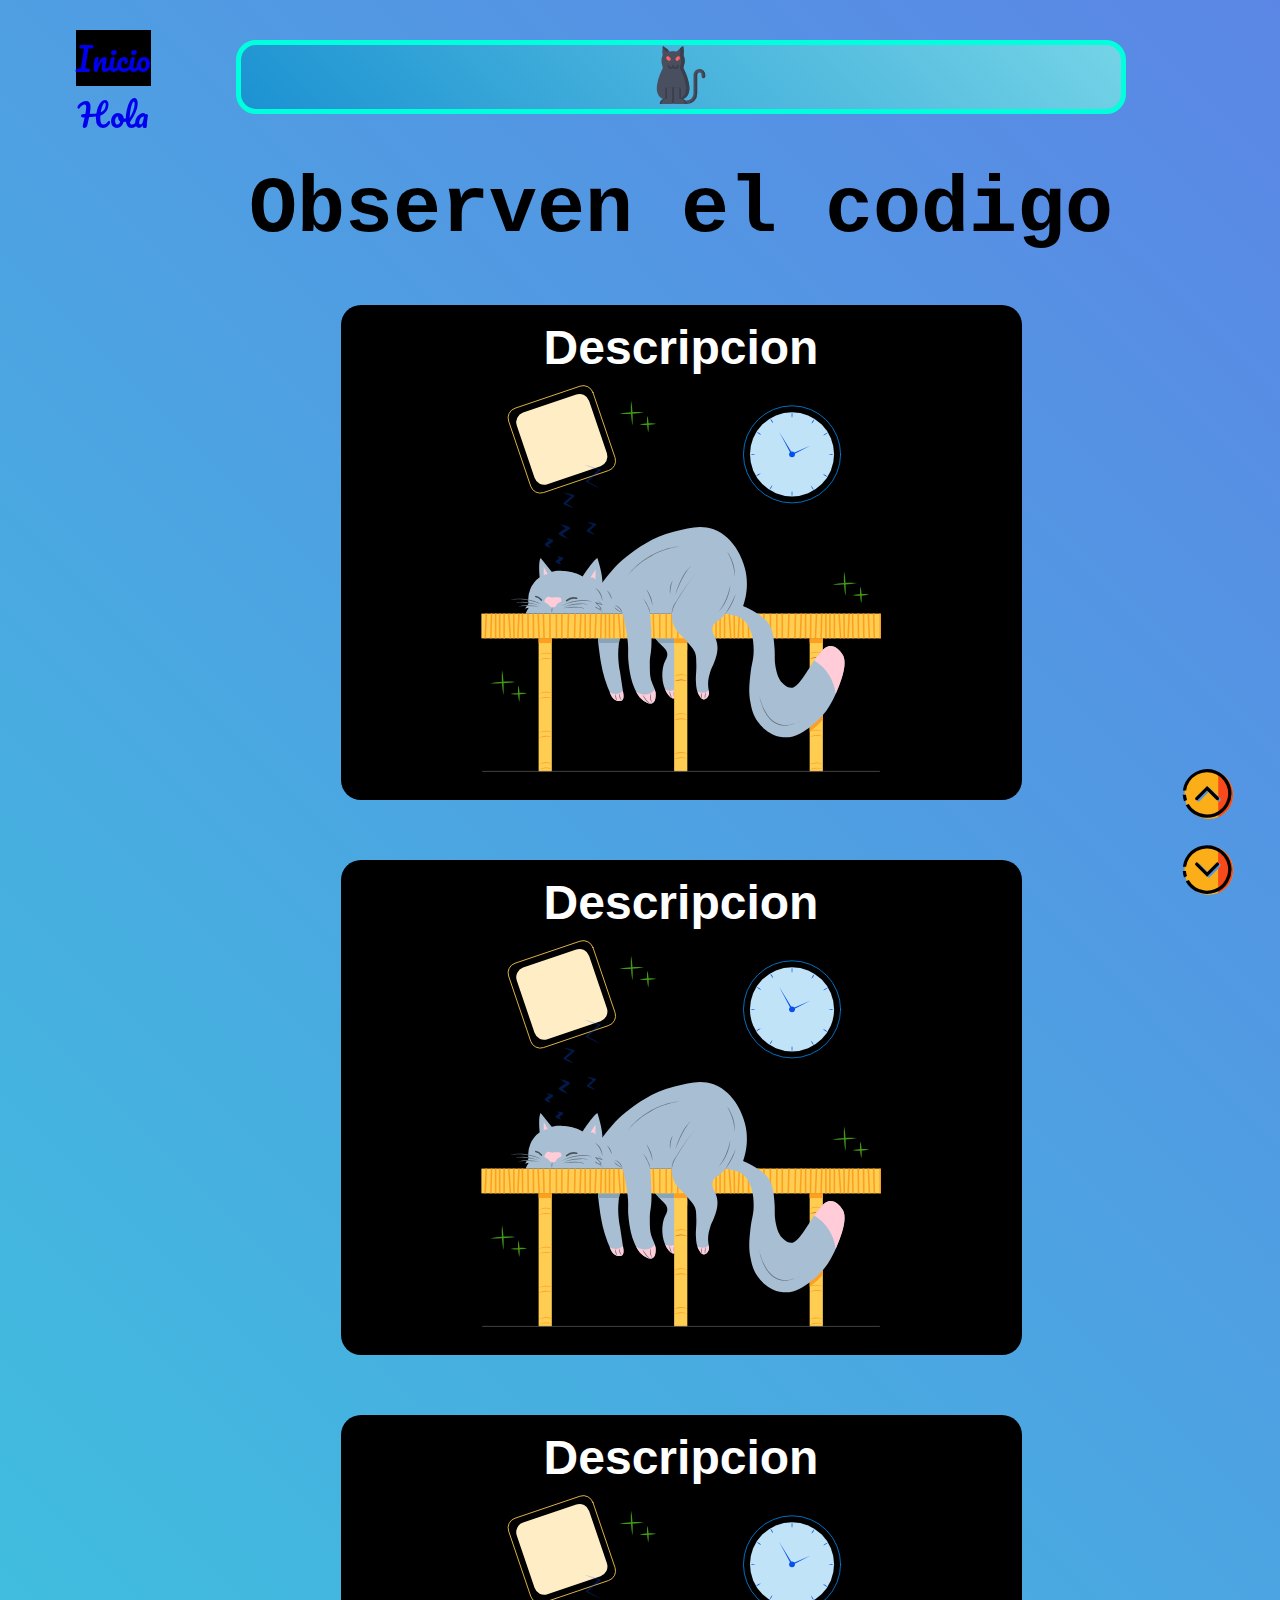
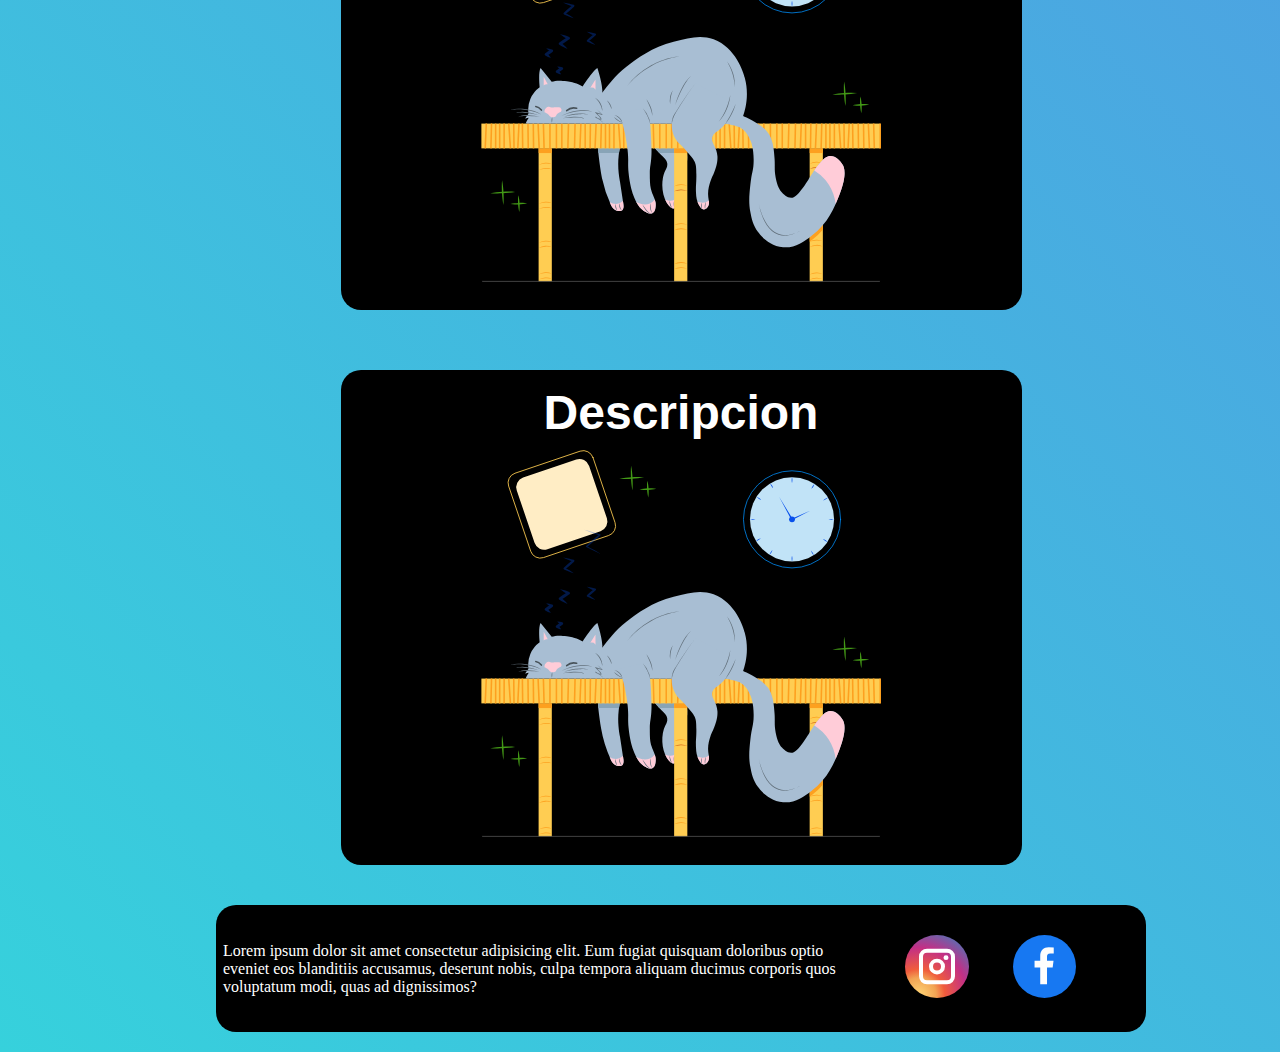
<file: index.html>
<!-- tutor: Francsico Mingolla -- grid -->
<!DOCTYPE html>
<html lang="en">
<head>
    <meta charset="UTF-8">
    <meta http-equiv="X-UA-Compatible" content="IE=edge">
    <meta name="viewport" content="width=device-width, initial-scale=1.0">
    <!-- Seo -->
    <title> Inicio | cat page </title>
    <meta name="descripcion" content="Sitio Web con fines de enseñanza sobre Desarrollo Web, Observar su codigo">
    <meta name="keywords" content="Sitio web online gratis, Desarrollo Web, Developer Web, Coderhouse, html, css, sass, Aprender Haciendo">
    <!-- favicon -->
    <link rel="shortcut icon" href="./img/logo.svg" type="image/x-icon">
    <!-- bootstrap -->
    <link href="https://cdn.jsdelivr.net/npm/bootstrap@5.2.0/dist/css/bootstrap.min.css" rel="stylesheet" integrity="sha384-gH2yIJqKdNHPEq0n4Mqa/HGKIhSkIHeL5AyhkYV8i59U5AR6csBvApHHNl/vI1Bx" crossorigin="anonymous">
    <!-- css -->
    <link rel="stylesheet" href="./css/style.css">
    <!-- css de backup, es el original le cambie el nombre y agregue uno nuevo para vincularlo con sass -->
    <!-- <link rel="stylesheet" href="style2.css"> -->
</head>
<body>
    <!-- Sistema de grilla -->
    <div id="grid">
        <nav>
            <ul class="nav nav-pills flex-md-column flex-lg-column">
                <li class="nav-item">
                  <a class="nav-link active active-bg" aria-current="page" href="./index.html">Inicio</a>
                </li>
                <li class="nav-item">
                  <a class="nav-link" href="./pages/hola.html">Hola</a>
                </li>
            </ul>
        </nav>
        <header id="up">
            <a href="./index.html">
                <!-- Seo -->
                <img src="./img/logo.svg" alt="Logo, si accedo voy al inicio de mi sito, a la pagina Home">
            </a>
        </header>
        <main>
            <h1>Observen el codigo</h1>
            <div class="container">
                <div class="txtDescripcion">
                    <h2>Descripcion</h2>
                </div>
                <div class="image">
                    <!-- background_img -->
                </div>
            </div>
            <div class="container">
                <div class="txtDescripcion">
                    <h2>Descripcion</h2>
                </div>
                <div class="image">
                    <!-- background_img -->
                </div>
            </div>
            <div class="container">
                <div class="txtDescripcion">
                    <h2>Descripcion</h2>
                </div>
                <div class="image">
                    <!-- background_img -->
                </div>
            </div>
            <div class="container bg-darkk">
                <div class="txtDescripcion">
                    <h2>Descripcion</h2>
                </div>
                <div class="image">
                    <!-- background_img -->
                </div>
            </div>
        </main>
        <aside>
            <div>
                <a href="./index.html#up">
                    <!-- Seo -->
                    <img src="./img/up.svg" alt="Icono up, si accedo me dirijo al comienzo de mi pagina actual" class="up_down">
                </a>
                <a href="./index.html#down">
                    <!-- Seo -->
                    <img src="./img/down.svg" alt="Icono down, si accedo me dirijo al final de mi pagina actual" class="up_down">
                </a>
            </div>
        </aside>
        <footer id="down">
            <div>
                <p>Lorem ipsum dolor sit amet consectetur adipisicing elit. Eum fugiat quisquam doloribus optio eveniet eos blanditiis accusamus, deserunt nobis, culpa tempora aliquam ducimus corporis quos voluptatum modi, quas ad dignissimos?</p>
            </div>
            <div>
                <a href="https://www.instagram.com/">
                    <!-- Seo -->
                    <img src="./img/instagram.svg" alt="Link de acceso a mi red social llamada Instagram">
                </a>
                <a href="https://www.facebook.com/">
                    <!-- Seo -->
                    <img src="./img/facebook.svg" alt="Link de acceso a mi red social llamada Facebook">
                </a>
            </div>
        </footer>
    </div>
    <script src="https://cdn.jsdelivr.net/npm/bootstrap@5.2.0/dist/js/bootstrap.bundle.min.js" integrity="sha384-A3rJD856KowSb7dwlZdYEkO39Gagi7vIsF0jrRAoQmDKKtQBHUuLZ9AsSv4jD4Xa" crossorigin="anonymous"></script>
</body>
</html>
</file>
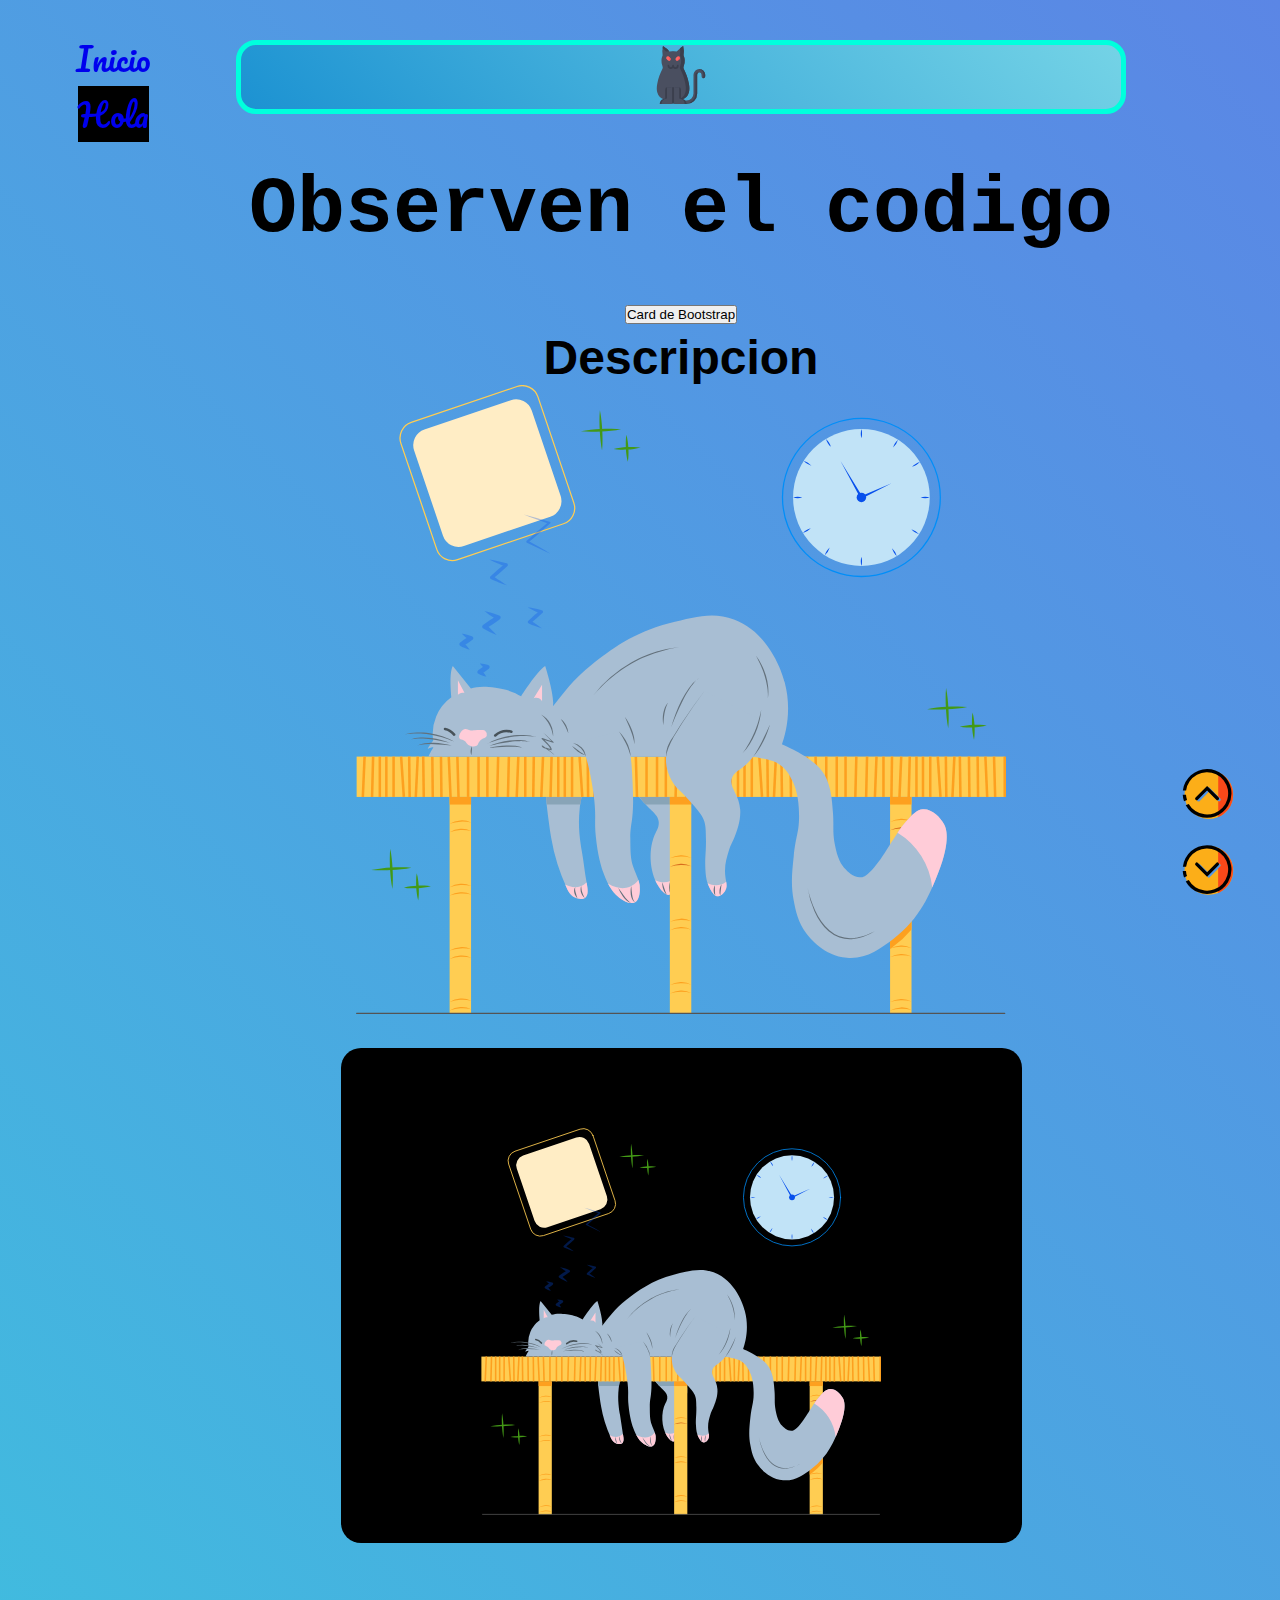
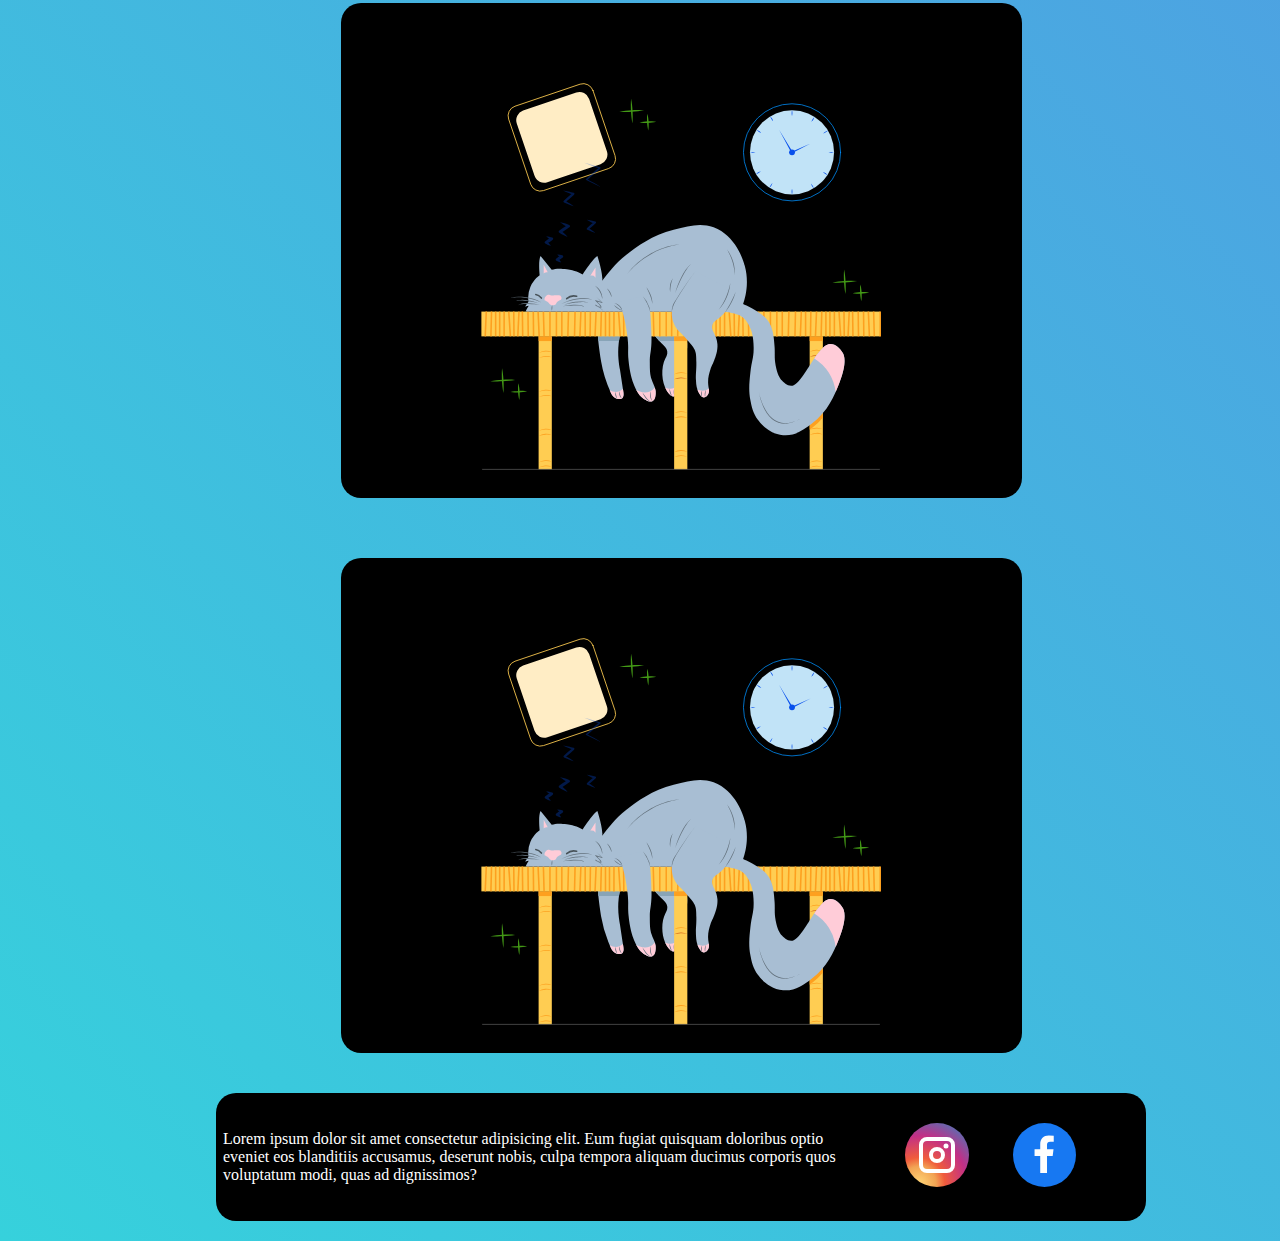
<file: pages/hola.html>
<!DOCTYPE html>
<html lang="en">
<head>
    <meta charset="UTF-8">
    <meta http-equiv="X-UA-Compatible" content="IE=edge">
    <meta name="viewport" content="width=device-width, initial-scale=1.0">
    <!-- Seo -->
    <title> Hola | cat page </title>
    <meta name="descripcion" content="Sitio Web con fines de enseñanza sobre Desarrollo Web, Observar su codigo">
    <meta name="keywords" content="Sitio web online gratis, Desarrollo Web, Developer Web, Coderhouse, html, css, sass, Aprender Haciendo">
    <!-- favicon -->
    <link rel="shortcut icon" href="../img/logo.svg" type="image/x-icon">
    <!-- bootstrap -->
    <link href="https://cdn.jsdelivr.net/npm/bootstrap@5.2.0/dist/css/bootstrap.min.css" rel="stylesheet" integrity="sha384-gH2yIJqKdNHPEq0n4Mqa/HGKIhSkIHeL5AyhkYV8i59U5AR6csBvApHHNl/vI1Bx" crossorigin="anonymous">
    <!-- css -->
    <link rel="stylesheet" href="../css/style.css">
    <!-- css de backup, es el original le cambie el nombre y agregue uno nuevo para vincularlo con sass -->
    <!-- <link rel="stylesheet" href="style2.css"> -->
    <title>Hola</title>
</head>
<body>
    <!-- Sistema de grilla -->
    <div id="grid">
        <nav>
            <ul class="nav nav-pills flex-md-column flex-lg-column">
                <li class="nav-item">
                  <a class="nav-link" href="../index.html">Inicio</a>
                </li>
                <li class="nav-item">
                  <a class="nav-link active active-bg" aria-current="page" href="./hola.html">Hola</a>
                </li>
            </ul>
        </nav>
        <header id="up2">
            <!-- Seo -->
            <a href="../index.html"><img src="../img/logo.svg" alt="Logo, si accedo voy al inicio de mi sito, a la pagina Home"></a>
        </header>
        <main>
            <div>
                <h1>Observen el codigo</h1>
            </div>
            <div class="accordion accordion-widht" id="accordionExample">
                <div class="accordion-item">
                  <h2 class="accordion-header" id="headingOne">
                    <button class="accordion-button" type="button" data-bs-toggle="collapse" data-bs-target="#collapseOne" aria-expanded="true" aria-controls="collapseOne">
                      Card de Bootstrap
                    </button>
                  </h2>
                  <div id="collapseOne" class="accordion-collapse collapse show" aria-labelledby="headingOne" data-bs-parent="#accordionExample">
                    <div class="accordion-body">
                        <div class="card">
                            <div class="card-body">
                              <h2 class="card-title">Descripcion</h2>
                            </div>
                            <img src="../img/background_img.svg" class="card-img-bottom" alt="...">
                        </div>
                    </div>
                  </div>
                </div>
            </div>
            <div class="container bg-white">
                <div class="txtDescripcionDark">
                    <h2>Descripcion</h2>
                </div>
                <div class="image">
                    <!-- background_img -->
                </div>
            </div>
            <div class="container bg-white">
                <div class="txtDescripcionDark">
                    <h2>Descripcion</h2>
                </div>
                <div class="image">
                    <!-- background_img -->
                </div>
            </div>
            <div class="container bg-white">
                <div class="txtDescripcionDark">
                    <h2>Descripcion</h2>
                </div>
                <div class="image">
                    <!-- background_img -->
                </div>
            </div>
        </main>
        <aside>
            <div>
                <a href="./hola.html#up2">
                    <!-- Seo -->
                    <img src="../img/up.svg" alt="Icono up, si accedo me dirijo al comienzo de mi pagina actual" class="up_down">
                </a>
                <a href="./hola.html#down2">
                    <!-- Seo -->
                    <img src="../img/down.svg" alt="Icono down, si accedo me dirijo al final de mi pagina actual" class="up_down">
                </a>
            </div>
        </aside>
        <footer id="down2">
            <div>
                <p>Lorem ipsum dolor sit amet consectetur adipisicing elit. Eum fugiat quisquam doloribus optio eveniet eos blanditiis accusamus, deserunt nobis, culpa tempora aliquam ducimus corporis quos voluptatum modi, quas ad dignissimos?</p>
            </div>
            <div>
                <a href="https://www.instagram.com/">
                    <!-- Seo -->
                    <img src="../img/instagram.svg" alt="Link de acceso a mi red social llamada Instagram">
                </a>
                <a href="https://www.facebook.com/">
                    <!-- Seo -->
                    <img src="../img/facebook.svg" alt="Link de acceso a mi red social llamada Facebook">
                </a>
            </div>
        </footer>
    </div>
    <script src="https://cdn.jsdelivr.net/npm/bootstrap@5.2.0/dist/js/bootstrap.bundle.min.js" integrity="sha384-A3rJD856KowSb7dwlZdYEkO39Gagi7vIsF0jrRAoQmDKKtQBHUuLZ9AsSv4jD4Xa" crossorigin="anonymous"></script>
</body>
</html>
</file>
<file: css/style.css>
@import url("https://fonts.googleapis.com/css2?family=Pacifico&display=swap");
* {
  margin: 0;
  padding: 0;
}

a {
  text-decoration: none;
}

ul {
  list-style: none;
}

h1 {
  font-family: "Courier New", Courier, monospace;
  font-size: 5rem;
  margin: 20px;
}

h2 {
  font-family: Arial, Helvetica, sans-serif;
  font-size: 3rem;
}

body {
  background: linear-gradient(45deg, #36D1DC, #5B86E5);
  cursor: url(../img/cursor.svg), auto;
}

::-webkit-scrollbar {
  width: 25px;
}

::-webkit-scrollbar-track {
  background: black;
  border-radius: 50px;
}

::-webkit-scrollbar-thumb {
  background: #ff612c;
  border-radius: 50px;
  width: 20px;
}

@keyframes rotate-scale-up {
  0% {
    transform: scale(1) rotateZ(0);
  }
  50% {
    transform: scale(2) rotateZ(180deg);
  }
  100% {
    transform: scale(1) rotateZ(360deg);
  }
}
div nav {
  text-align: center;
  grid-area: nav;
  margin: 10px;
}
div nav ul {
  position: sticky;
  top: 0;
}
div nav ul li a {
  font-family: "Pacifico", cursive;
  font-size: 2rem !important;
}
div nav ul li a:hover {
  font-weight: 900;
}
div nav ul li .active-bg {
  background-color: black !important;
}

div header {
  grid-area: header;
  height: max-content;
  background: linear-gradient(45deg, #1c92d2, #74d3e6);
  border: solid 5px rgb(0, 255, 221);
  text-align: center;
  border-radius: 20px;
  display: flex;
  flex-direction: row;
  justify-content: center;
  align-items: center;
  margin: 20px;
}
div header a img {
  width: 20%;
}
div header a img:hover {
  animation: rotate-scale-up 0.65s linear both;
}

div main .container {
  flex-wrap: wrap;
  padding: 15px;
  margin-top: 30px;
  margin-bottom: 30px;
  background-color: black;
  border-radius: 20px;
  width: 70%;
  height: max-content;
}

div main {
  grid-area: main;
  text-align: center;
  display: flex;
  flex-direction: column;
  justify-content: center;
  align-items: center;
}
div main .container {
  display: flex;
  flex-direction: row;
  justify-content: center;
  align-items: center;
}
div main .container .image {
  background-size: contain;
  background-repeat: no-repeat;
  background-image: url("../img/background_img.svg");
  border-radius: 20px;
  margin-top: 10px;
}
div main .container .txtDescripcion {
  color: white;
}
div main .container .txtDescripcionDark {
  color: black;
}
div main .accordion-widht {
  width: 70%;
}

div aside {
  grid-area: aside;
  text-align: center;
  display: flex;
  flex-direction: column;
  justify-content: center;
  align-items: center;
}
div aside div {
  position: sticky;
  top: 0;
  bottom: 0;
}
div aside div .up_down {
  margin-top: 20px;
  width: 50%;
}

div footer {
  grid-area: footer;
  display: flex;
  flex-direction: row;
  justify-content: center;
  align-items: center;
  justify-content: space-evenly;
  background-color: black;
  border-radius: 20px;
}
div footer div {
  padding: 10px 7px;
}
div footer div p {
  color: white;
}
div footer div a img {
  width: 25%;
  margin: 20px;
}

#grid {
  display: grid;
  grid-template-areas: "nav header empty" "nav main aside" "nav footer aside";
  grid-template-columns: 15% 75% auto;
  grid-template-rows: repeat(3, auto);
  column-gap: 10px;
  row-gap: 10px;
  padding: 20px;
}

@media (max-width: 618px) {
  /* grid */
  #grid {
    grid-template-areas: "nav" "header" "main" "aside" "footer";
    grid-template-columns: 1;
    grid-template-rows: auto;
    display: flex;
    flex-direction: column;
    justify-content: center;
    align-items: center;
  }
  div aside {
    position: sticky;
    bottom: 0;
    top: 0;
  }
  div aside div .up_down {
    width: 10%;
    margin: 20px;
  }
  .image {
    height: 200px;
    width: 200px;
  }
  h1 {
    font-size: 3rem;
  }
  h2 {
    font-size: 2rem;
  }
}
/* Tablet */
@media (min-width: 618px) and (max-width: 768px) {
  .up_down {
    width: 100%;
  }
  .image {
    height: 300px;
    width: 300px;
  }
  /* txt */
  h1 {
    font-size: 4rem;
  }
  h2 {
    font-size: 2.5rem;
  }
}
/* Desktop */
@media (min-width: 768px) {
  .image {
    height: 400px;
    width: 400px;
  }
}

/*# sourceMappingURL=style.css.map */
</file>
<file: style2.css>
@import url('https://fonts.googleapis.com/css2?family=Pacifico&display=swap');
*{
    margin: 0;
    padding: 0;
}
a{
    text-decoration: none;
}
ul{
    list-style: none;
}
h1{
    font-family:'Courier New', Courier, monospace;
    font-size: 5rem;
    margin: 20px;
}
h2{
    font-family:Arial, Helvetica, sans-serif;
    font-size: 3rem;
}
body{
    background: linear-gradient(45deg, #36D1DC, #5B86E5);
}
/*  --------------- nav ------------  */
div nav{
    text-align: center;
    grid-area: nav;
    margin: 10px;
}
div nav ul{
    position: sticky;
    top: 0;
}
div nav ul li a{
    font-family: 'Pacifico', cursive;
    font-size: 2rem !important;
}
.active-bg{
    background-color: black !important;
}
div nav ul li a:hover{
    font-weight: 900;
}
/* --------------- header ------------ */
div header{
    grid-area: header;
    height: max-content;
    background: linear-gradient(45deg, #1c92d2, #74d3e6);
    border: solid 5px rgb(0, 255, 221);
    text-align: center;
    border-radius: 20px;
    display: flex;
    justify-content: center;
    align-items: center;
    margin: 20px;
}
.logo{
    width: 20%;
}
.logo:hover{
    animation: rotate-scale-up 0.65s linear both;
}
/*  --------------- main ------------  */
div main{
    grid-area: main;
    text-align: center;
    display: flex;
    flex-direction: column;
    justify-content: center;
    align-items: center;
}
.container{
    display: flex;
    justify-content: center;
    align-items: center;
    justify-content: space-evenly;
    flex-wrap: wrap;
    padding: 15px;
    margin-top: 30px;
    margin-bottom: 30px;
    background-color: black;
    border-radius: 20px;
    width: 70%;
    height: max-content;
}
.accordion-widht{
    width: 70%;
}
.image{
    background-image: url("./img/background_img.svg");
    background-size:contain;
    background-repeat: no-repeat;
    border-radius: 20px;
    margin-top: 10px;
}
.txtDescripcion{
    color: white;
}
/*   --------------- aside ------------   */
div aside{
    grid-area: aside;
    text-align: center;
    display: flex;
    flex-direction: column;
    justify-content: center;
}
div aside div{
    position: sticky;
    top: 0;
    bottom: 0;
}
.up_down{
    width: 50%;
    margin-top: 20px;
}
/*   --------------- footer ------------   */
div footer{
    grid-area: footer;
    display: flex;
    flex-direction: row;
    justify-content: center;
    align-items: center;
    justify-content: space-evenly;
    background-color: black;
    border-radius: 20px;
}
div footer div{
    padding: 10px 7px;
}
div footer div p{
    color: white;
}
div footer div a img{
    width: 25%;
    margin: 20px;
}
/*   --------------- footer ------------   */
@keyframes rotate-scale-up{
    0%{
      transform: scale(1) rotateZ(0);
    }
    50%{
      transform: scale(2) rotateZ(180deg);
    }
    100%{
      transform: scale(1) rotateZ(360deg);
    }
}
/* -------------------------------------grid */
#grid{
    display: grid;
    grid-template-areas:
    "nav header empty"
    "nav main aside"
    "nav footer aside";
    grid-template-columns: 15% 75% auto;
    grid-template-rows: repeat(3, auto);
    column-gap: 10px;
    row-gap: 10px;
    padding: 20px;
}
/* media queries */
/* mobile */
@media screen and (max-width: 618px)
{
    /* grid */
    #grid{
        grid-template-areas:
        "nav" 
        "header"
        "main"
        "aside"
        "footer";
        grid-template-columns: 100%;
        grid-template-rows: auto;
        display: flex;
        flex-direction: column;
        justify-content: center;
        align-items: center;
    }
    /* txt */
    div aside{
        position: sticky;
        bottom: 0;
        top: 0;
    }
    h1{
        font-size: 3rem;
    }
    h2{
        font-size: 2rem;
    }
    /* etiquetas */
    .image{
        height: 200px;
        width: 200px;
    }
    .up_down{
        width: 10%;
        margin: 20px;
    }
}
/* Tablet */
@media(min-width:618px) and (max-width:768px)
{
    .image{
        width: 300px;
        height: 300px;
    }
    /* txt */
    h1{
        font-size: 4rem;
    }
    .up_down{
        width: 100%;
    }
    h2{
        font-size: 2.5rem;
    }
}
/* Desktop */
@media(min-width:768px)
{
    .image{
        height: 400px;
        width: 400px;
    }
}
/* desktop es la version original */
</file>
